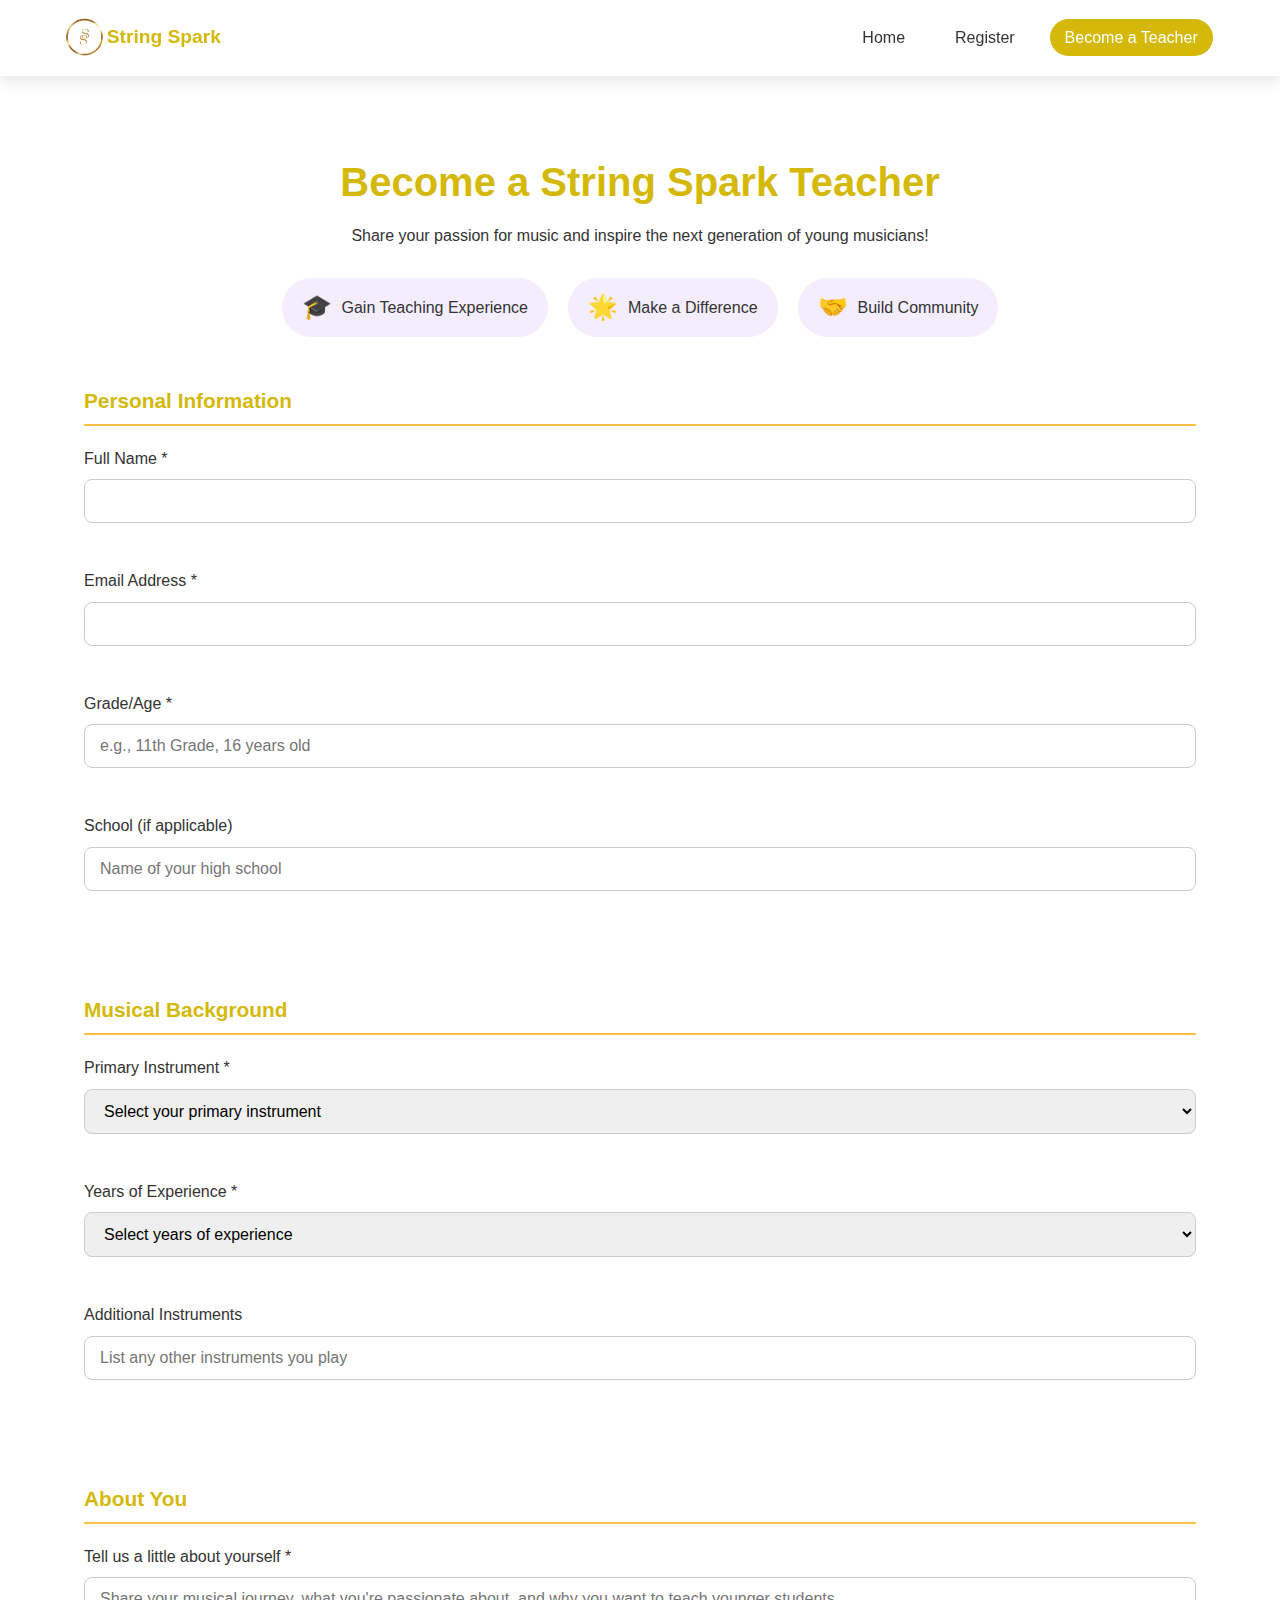
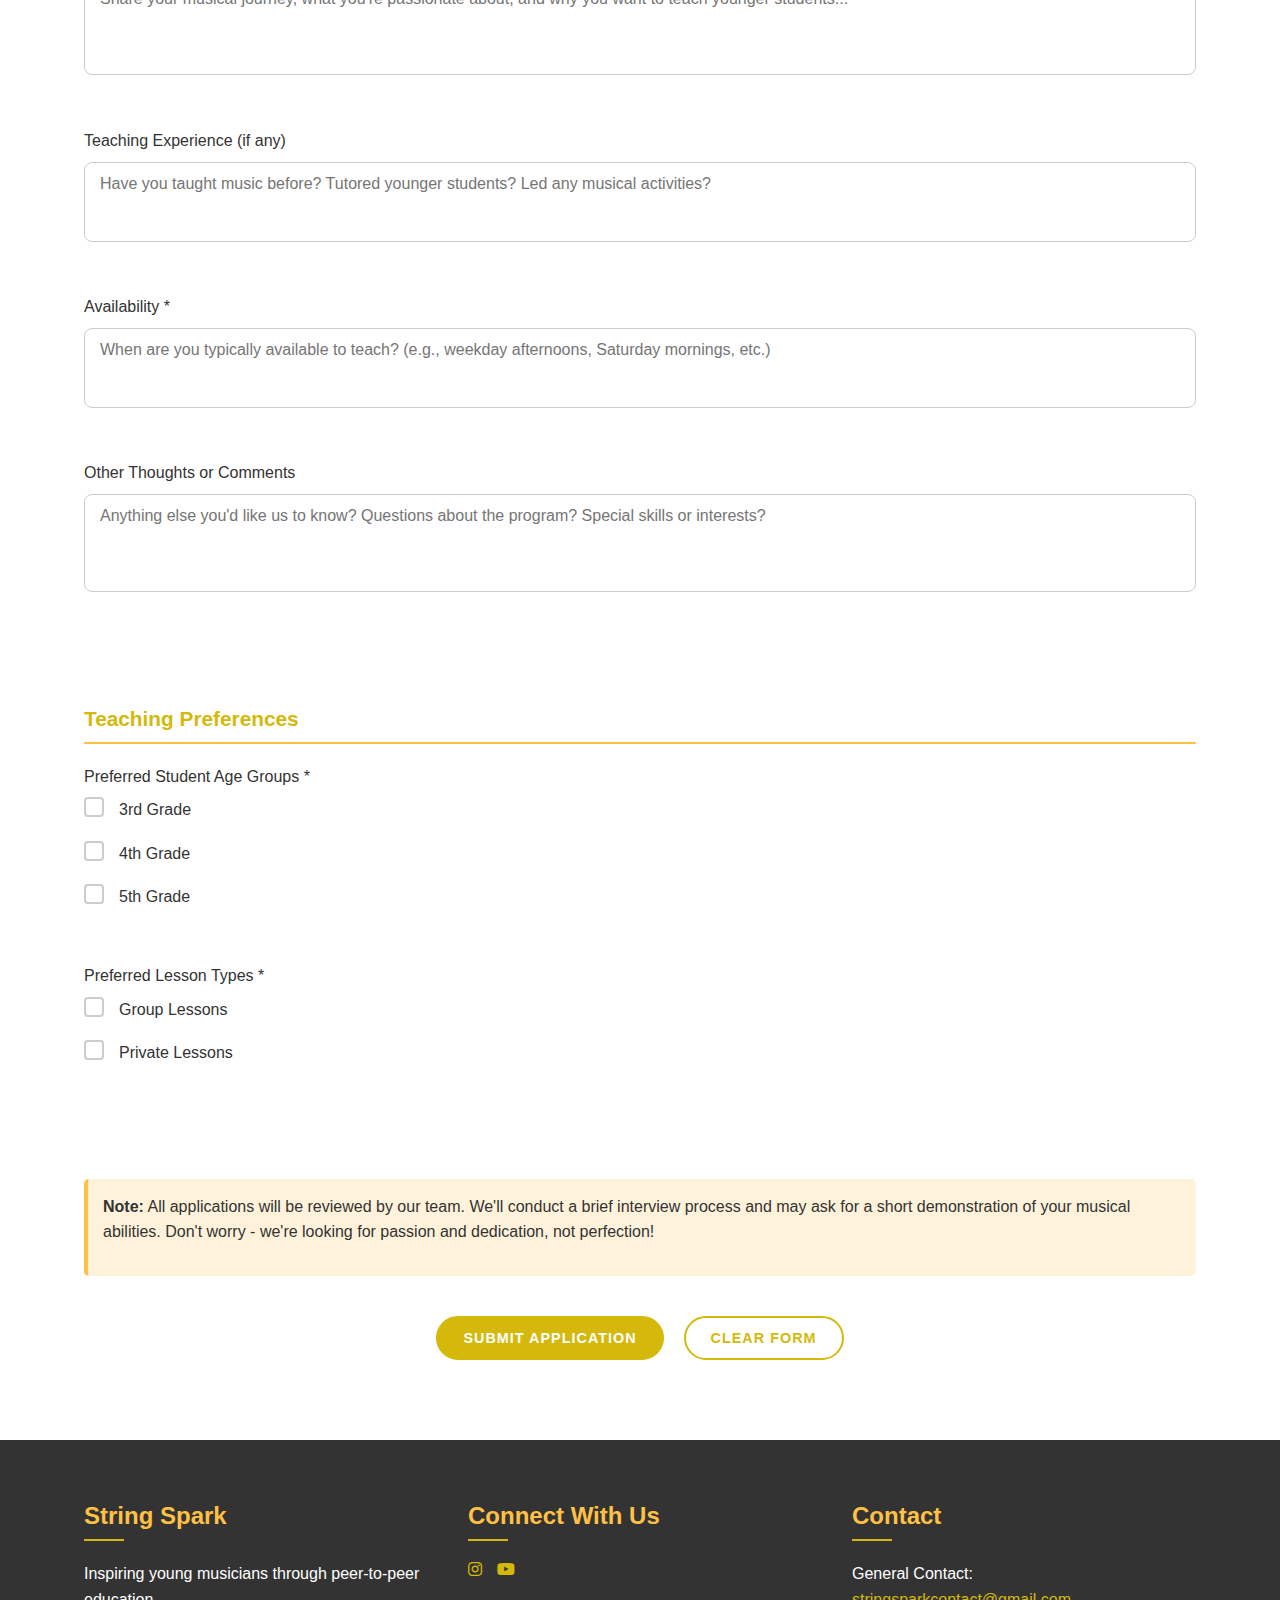
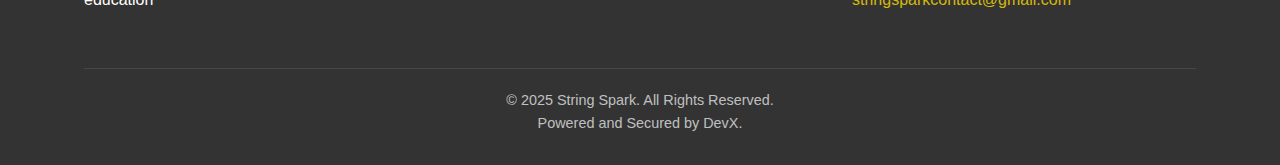
<file: become_teacher.html>
<!DOCTYPE html>
<html lang="en">

<head>
    <meta charset="UTF-8">
    <meta name="viewport" content="width=device-width, initial-scale=1.0">
    <title>Become a Teacher - String Spark</title>
    <link rel="stylesheet" href="https://cdnjs.cloudflare.com/ajax/libs/font-awesome/6.5.0/css/all.min.css">
    <link rel="stylesheet" href="css/styles.css">
</head>

<body>
    <!-- Animated Background Elements -->
    <div class="background-animation">
        <div class="floating-note note-1">♪</div>
        <div class="floating-note note-2">♫</div>
        <div class="floating-note note-3">♪</div>
        <div class="floating-note note-4">♬</div>
        <div class="floating-instrument violin"></div>
        <div class="floating-instrument piano"></div>
        <div class="floating-instrument guitar"></div>
    </div>

    <!-- Navigation -->
    <nav class="navbar">
        <div class="nav-container">
            <div class="logo">
                <img src="images/StringSparkLogo.JPEG" alt="Innova Logo" class="logo-icon">
                <span class="logo-text">String Spark</span>
            </div>
            <ul class="nav-menu">
                <li><a href="index.html" class="nav-link">Home</a></li>
                <li><a href="register.html" class="nav-link">Register</a></li>
                <li><a href="become_teacher.html" class="nav-link active">Become a Teacher</a></li>
            </ul>

            <div class="hamburger" id="mobileNavToggle">
                <span class="bar"></span>
                <span class="bar"></span>
                <span class="bar"></span>
            </div>
        </div>
    </nav>

    <!-- Teacher Application Section -->
    <section class="teacher-application-section">
        <div class="container">
            <div class="application-header">
                <h1>Become a String Spark Teacher</h1>
                <p>Share your passion for music and inspire the next generation of young musicians!</p>
                <div class="teacher-benefits">
                    <div class="benefit">
                        <span class="benefit-icon">🎓</span>
                        <span>Gain Teaching Experience</span>
                    </div>
                    <div class="benefit">
                        <span class="benefit-icon">🌟</span>
                        <span>Make a Difference</span>
                    </div>
                    <div class="benefit">
                        <span class="benefit-icon">🤝</span>
                        <span>Build Community</span>
                    </div>
                </div>
            </div>

            <!--DOESNT SUBMIT TO ANYTHING?? OR TAKES TOO LONG-->
            <form action="https://formsubmit.co/92f7c6ff71a5bc7d329acd176982d90d " method="POST"
                id="teacherApplicationForm" enctype="multipart/form-data">
                <input type="hidden" name="_subject"
                    value="**New Teacher** Request from StringSpark Become-A-Teacher Form">
                <input type="hidden" name="_captcha" value="false">
                <input type="hidden" name="_template" value="table">
                <input type="hidden" name="form_type" value="Teacher Application">


                <div class="form-grid">
                    <!-- Personal Information -->
                    <div class="form-section">
                        <h2>Personal Information</h2>
                        <div class="form-group">
                            <label for="fullName">Full Name *</label>
                            <input type="text" id="fullName" name="fullName" required>
                            <span class="error-message"></span>
                        </div>
                        <div class="form-group">
                            <label for="teacherEmail">Email Address *</label>
                            <input type="email" id="teacherEmail" name="teacherEmail" required>
                            <span class="error-message"></span>
                        </div>
                        <div class="form-group">
                            <label for="gradeAge">Grade/Age *</label>
                            <input type="text" id="gradeAge" name="gradeAge"
                                placeholder="e.g., 11th Grade, 16 years old" required>
                            <span class="error-message"></span>
                        </div>
                        <div class="form-group">
                            <label for="teacherSchool">School (if applicable)</label>
                            <input type="text" id="teacherSchool" name="teacherSchool"
                                placeholder="Name of your high school">
                            <span class="error-message"></span>
                        </div>
                    </div>

                    <!-- Musical Background -->
                    <div class="form-section">
                        <h2>Musical Background</h2>
                        <div class="form-group">
                            <label for="primaryInstrument">Primary Instrument *</label>
                            <select id="primaryInstrument" name="primaryInstrument" required>
                                <option value="">Select your primary instrument</option>
                                <option value="violin">Violin</option>
                                <option value="piano">Piano</option>
                                <option value="guitar">Guitar</option>
                                <option value="cello">Cello</option>
                                <option value="flute">Flute</option>
                                <option value="drums">Drums</option>
                                <option value="saxophone">Saxophone</option>
                                <option value="trumpet">Trumpet</option>
                                <option value="clarinet">Clarinet</option>
                                <option value="voice">Voice/Vocals</option>
                                <option value="other">Other</option>
                            </select>
                            <span class="error-message"></span>
                        </div>
                        <div class="form-group">
                            <label for="experience">Years of Experience *</label>
                            <select id="experience" name="experience" required>
                                <option value="">Select years of experience</option>
                                <option value="1-2">1-2 years</option>
                                <option value="3-4">3-4 years</option>
                                <option value="5-6">5-6 years</option>
                                <option value="7-8">7-8 years</option>
                                <option value="9+">9+ years</option>
                            </select>
                            <span class="error-message"></span>
                        </div>
                        <div class="form-group">
                            <label for="additionalInstruments">Additional Instruments</label>
                            <input type="text" id="additionalInstruments" name="additionalInstruments"
                                placeholder="List any other instruments you play">
                            <span class="error-message"></span>
                        </div>
                    </div>

                    <!-- Teaching Interest -->
                    <div class="form-section">
                        <h2>About You</h2>
                        <div class="form-group">
                            <label for="aboutYou">Tell us a little about yourself *</label>
                            <textarea id="aboutYou" style="resize: none" name="aboutYou" rows="4"
                                placeholder="Share your musical journey, what you're passionate about, and why you want to teach younger students..."
                                required></textarea>
                            <span class="error-message"></span>
                        </div>
                        <div class="form-group">
                            <label for="teachingExperience">Teaching Experience (if any)</label>
                            <textarea id="teachingExperience" style="resize: none" name="teachingExperience" rows="3"
                                placeholder="Have you taught music before? Tutored younger students? Led any musical activities?"></textarea>
                            <span class="error-message"></span>
                        </div>
                        <div class="form-group">
                            <label for="availability">Availability *</label>
                            <textarea id="availability" style="resize: none" name="availability" rows="3"
                                placeholder="When are you typically available to teach? (e.g., weekday afternoons, Saturday mornings, etc.)"
                                required></textarea>
                            <span class="error-message"></span>
                        </div>
                        <div class="form-group">
                            <label for="otherComments">Other Thoughts or Comments</label>
                            <textarea id="otherComments" style="resize: none" name="otherComments" rows="4"
                                placeholder="Anything else you'd like us to know? Questions about the program? Special skills or interests?"></textarea>
                            <span class="error-message"></span>
                        </div>
                    </div>

                    <!-- Teaching Preferences -->
                    <div class="form-section">
                        <h2>Teaching Preferences</h2>
                        <div class="form-group">
                            <label>Preferred Student Age Groups *</label>
                            <div class="checkbox-group">
                                <label class="checkbox-label">
                                    <input type="checkbox" name="ageGroups[]" value="3rd-grade">
                                    <span class="checkbox-custom"></span>
                                    3rd Grade
                                </label>
                                <label class="checkbox-label">
                                    <input type="checkbox" name="ageGroups[]" value="4th-grade">
                                    <span class="checkbox-custom"></span>
                                    4th Grade
                                </label>
                                <label class="checkbox-label">
                                    <input type="checkbox" name="ageGroups[]" value="5th-grade">
                                    <span class="checkbox-custom"></span>
                                    5th Grade
                                </label>
                            </div>
                            <span class="error-message"></span>
                        </div>
                        <div class="form-group">
                            <label>Preferred Lesson Types *</label>
                            <div class="checkbox-group">
                                <label class="checkbox-label">
                                    <input type="checkbox" name="lessonTypes[]" value="group">
                                    <span class="checkbox-custom"></span>
                                    Group Lessons
                                </label>
                                <label class="checkbox-label">
                                    <input type="checkbox" name="lessonTypes[]" value="private">
                                    <span class="checkbox-custom"></span>
                                    Private Lessons
                                </label>
                            </div>
                            <span class="error-message"></span>
                        </div>
                    </div>
                </div>

                <div class="application-note">
                    <p><strong>Note:</strong> All applications will be reviewed by our team. We'll conduct a brief
                        interview process and may ask for a short demonstration of your musical abilities. Don't worry -
                        we're looking for passion and dedication, not perfection!</p>
                </div>

                <div class="form-actions">
                    <button type="submit" class="btn-primary">Submit Application</button>
                    <button type="reset" class="btn-secondary">Clear Form</button>
                </div>
            </form>
        </div>
    </section>

    <!-- Footer -->
    <footer class="footer">
        <div class="container">
            <div class="footer-content">
                <div class="footer-section">
                    <h3>String Spark</h3>
                    <p>Inspiring young musicians through peer-to-peer education</p>
                </div>
                <div class="footer-section">
                    <h3>Connect With Us</h3>
                    <div class="social-links">
                        <a href="https://www.instagram.com/string.spark/" class="fa-brands fa-instagram"></a>
                        <a href="https://www.youtube.com/@StringSpark" class="fa-brands fa-youtube"></a>
                    </div>
                </div>
                <div class="footer-section">
                    <h3>Contact</h3>
                    <p>General Contact: <a href="mailto:stringsparkcontact@gmail.com">stringsparkcontact@gmail.com</a>
                    </p>
                </div>
            </div>
            <div class="footer-bottom">
                <p>&copy; 2025 String Spark. All Rights Reserved.</p>
                <p>Powered and Secured by DevX.</p>
            </div>
        </div>
    </footer>

    <script src="js/script.js"></script>
</body>

</html>
</file>
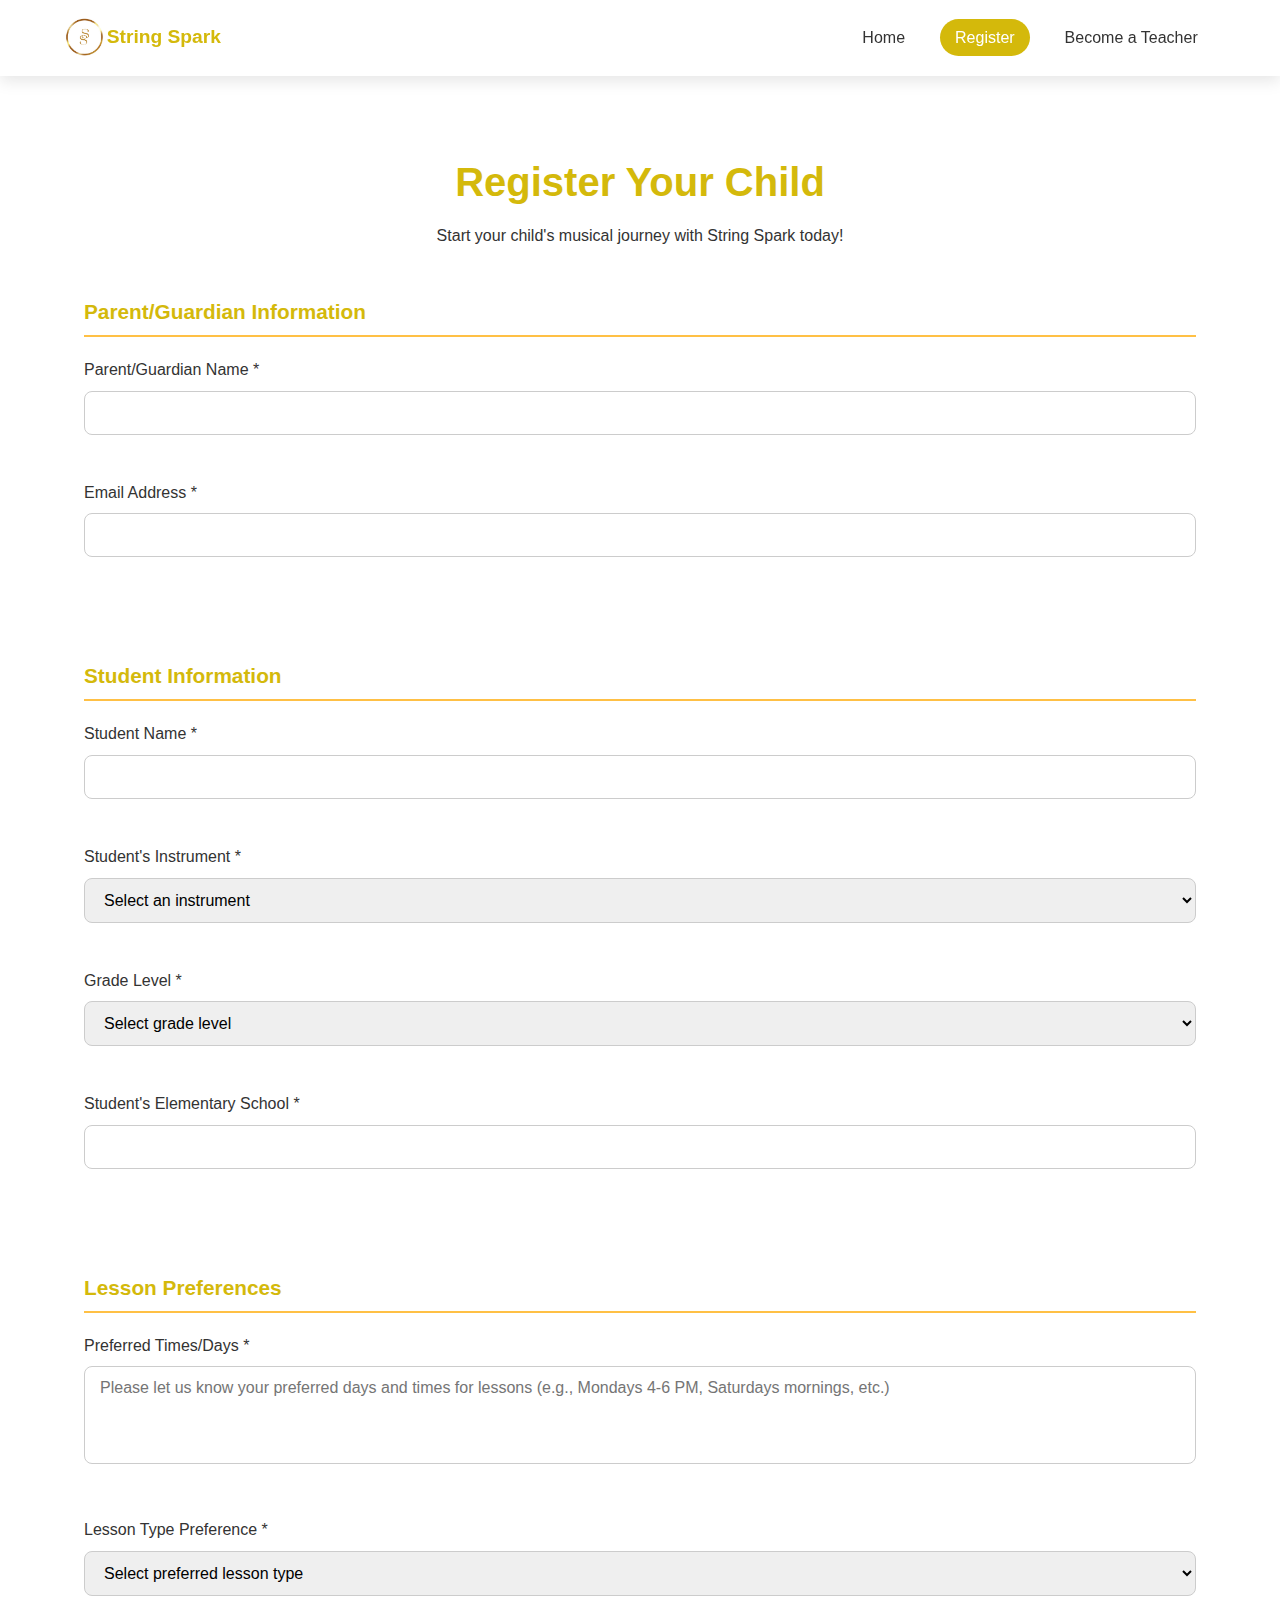
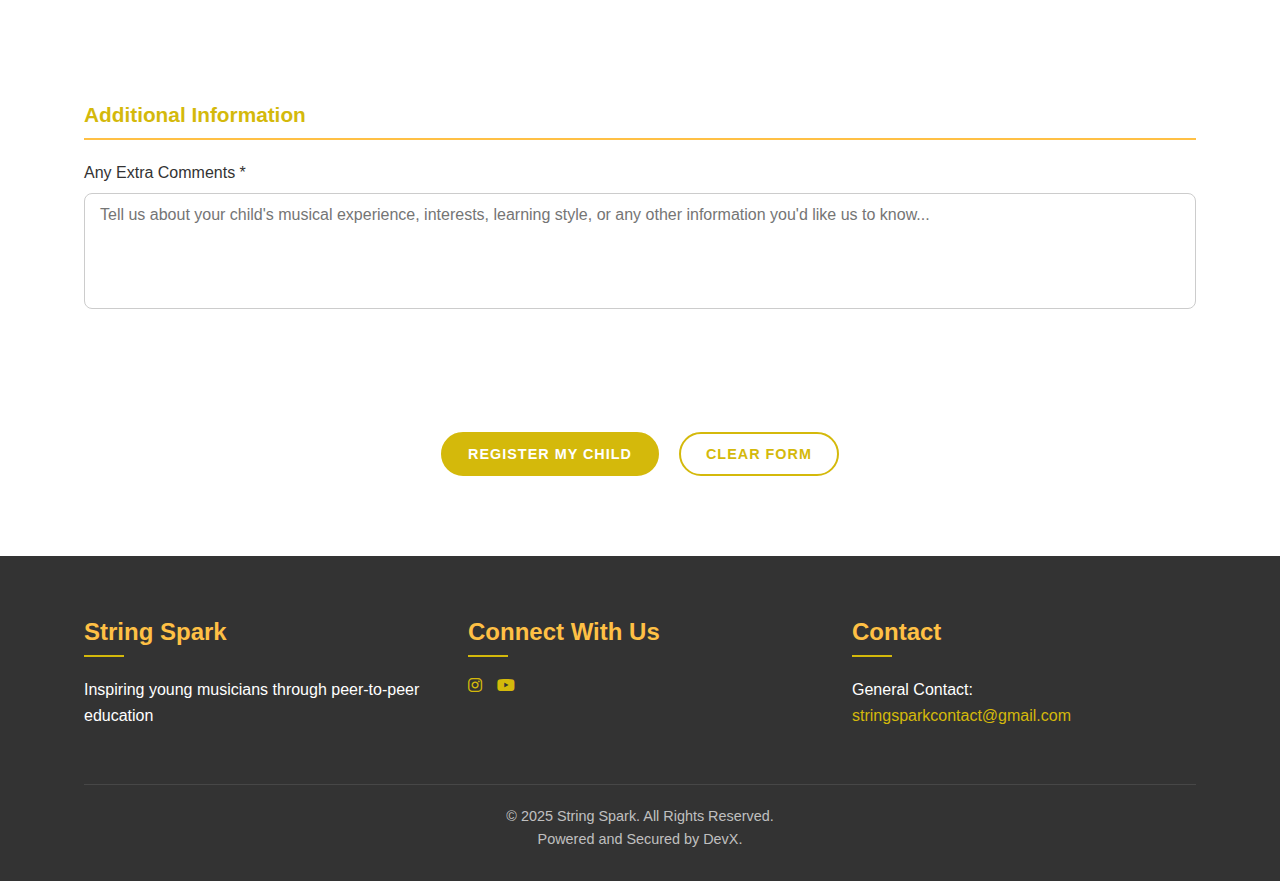
<file: register.html>
<!DOCTYPE html>
<html lang="en">

<head>
    <meta charset="UTF-8">
    <meta name="viewport" content="width=device-width, initial-scale=1.0">
    <title>Register Your Child - String Spark</title>
    <link rel="stylesheet" href="https://cdnjs.cloudflare.com/ajax/libs/font-awesome/6.5.0/css/all.min.css">
    <link rel="stylesheet" href="css/styles.css">
</head>

<body>
    <!-- Animated Background Elements -->
    <div class="background-animation">
        <div class="floating-note note-1">♪</div>
        <div class="floating-note note-2">♫</div>
        <div class="floating-note note-3">♪</div>
        <div class="floating-note note-4">♬</div>
        <div class="floating-instrument violin"></div>
        <div class="floating-instrument piano"></div>
        <div class="floating-instrument guitar"></div>
    </div>

    <!-- Navigation -->
    <nav class="navbar">
        <div class="nav-container">
            <div class="logo">
                <img src="images/StringSparkLogo.JPEG" alt="Innova Logo" class="logo-icon">
                <span class="logo-text">String Spark</span>
            </div>
            <ul class="nav-menu">
                <li><a href="index.html" class="nav-link">Home</a></li>
                <li><a href="register.html" class="nav-link active">Register</a></li>
                <li><a href="become_teacher.html" class="nav-link">Become a Teacher</a></li>
            </ul>

            <div class="hamburger" id="mobileNavToggle">
                <span class="bar"></span>
                <span class="bar"></span>
                <span class="bar"></span>
            </div>
        </div>
    </nav>

    <!-- Registration Section -->
    <section class="registration-section">
        <div class="container">
            <div class="registration-header">
                <h1>Register Your Child</h1>
                <p>Start your child's musical journey with String Spark today!</p>
            </div>

            <!--WORKS PERFECTLY FINE-->
            <form action="https://formsubmit.co/92f7c6ff71a5bc7d329acd176982d90d " method="POST" id="registrationForm"
                enctype="multipart/form-data">
                <input type="hidden" name="_subject"
                    value="**New Registration** Request from StringSpark Registration Form">
                <input type="hidden" name="_captcha" value="false">
                <input type="hidden" name="_template" value="table">
                <input type="hidden" name="form_type" value="Student Registration">
                <!--<input type="hidden" name="_autoresponse" value="Thank you for registering with String Spark!">-->


                <div class="form-grid">
                    <!-- Parent/Guardian Information -->
                    <div class="form-section">
                        <h2>Parent/Guardian Information</h2>
                        <div class="form-group">
                            <label for="parentName">Parent/Guardian Name *</label>
                            <input type="text" id="parentName" name="parentName" required>
                            <span class="error-message"></span>
                        </div>
                        <div class="form-group">
                            <label for="email">Email Address *</label>
                            <input type="email" id="email" name="email" required>
                            <span class="error-message"></span>
                        </div>
                    </div>

                    <!-- Student Information -->
                    <div class="form-section">
                        <h2>Student Information</h2>
                        <div class="form-group">
                            <label for="studentName">Student Name *</label>
                            <input type="text" id="studentName" name="studentName" required>
                            <span class="error-message"></span>
                        </div>
                        <div class="form-group">
                            <label for="instrument">Student's Instrument *</label>
                            <select id="instrument" name="instrument" required>
                                <option value="">Select an instrument</option>
                                <option value="violin">Violin</option>
                                <option value="piano">Piano</option>
                                <option value="guitar">Guitar</option>
                                <option value="cello">Cello</option>
                                <option value="flute">Flute</option>
                                <option value="drums">Drums</option>
                                <option value="other">Other</option>
                            </select>
                            <span class="error-message"></span>
                        </div>
                        <div class="form-group">
                            <label for="gradeLevel">Grade Level *</label>
                            <select id="gradeLevel" name="gradeLevel" required>
                                <option value="">Select grade level</option>
                                <option value="3">3rd Grade</option>
                                <option value="4">4th Grade</option>
                                <option value="5">5th Grade</option>
                            </select>
                            <span class="error-message"></span>
                        </div>
                        <div class="form-group">
                            <label for="school">Student's Elementary School *</label>
                            <input type="text" id="school" name="school" required>
                            <span class="error-message"></span>
                        </div>
                    </div>

                    <!-- Lesson Preferences -->
                    <div class="form-section">
                        <h2>Lesson Preferences</h2>
                        <div class="form-group">
                            <label for="preferredTimes">Preferred Times/Days *</label>
                            <textarea id="preferredTimes" style="resize: none" name="preferredTimes" rows="4"
                                placeholder="Please let us know your preferred days and times for lessons (e.g., Mondays 4-6 PM, Saturdays mornings, etc.)"
                                required></textarea>
                            <span class="error-message"></span>
                        </div>
                        <div class="form-group">
                            <label for="lessonType">Lesson Type Preference *</label>
                            <select id="lessonType" name="lessonTypes" required>
                                <option value="">Select preferred lesson type</option>
                                <option value="Group">Group Lessons</option>
                                <option value="Private">Private Lessons</option>
                                <option value="Both">Both (We will discuss options)</option>
                            </select>
                            <span class="error-message"></span>
                        </div>
                    </div>

                    <!-- Additional Comments -->
                    <div class="form-section">
                        <h2>Additional Information</h2>
                        <div class="form-group">
                            <label for="comments">Any Extra Comments *</label>
                            <textarea id="comments" style="resize: none" name="comments" rows="5"
                                placeholder="Tell us about your child's musical experience, interests, learning style, or any other information you'd like us to know..."
                                required></textarea>
                            <span class="error-message"></span>
                        </div>
                    </div>
                </div>

                <div class="form-actions">
                    <button type="submit" class="btn-primary">Register My Child</button>
                    <button type="reset" class="btn-secondary">Clear Form</button>
                </div>
            </form>
        </div>
    </section>

    <!-- Footer -->
    <footer class="footer">
        <div class="container">
            <div class="footer-content">
                <div class="footer-section">
                    <h3>String Spark</h3>
                    <p>Inspiring young musicians through peer-to-peer education</p>
                </div>
                <div class="footer-section">
                    <h3>Connect With Us</h3>
                    <div class="social-links">
                        <a href="https://www.instagram.com/string.spark/" class="fa-brands fa-instagram"></a>
                        <a href="https://www.youtube.com/@StringSpark" class="fa-brands fa-youtube"></a>
                    </div>
                </div>
                <div class="footer-section">
                    <h3>Contact</h3>
                    <p>General Contact: <a href="mailto:stringsparkcontact@gmail.com">stringsparkcontact@gmail.com</a>
                    </p>
                </div>
            </div>
            <div class="footer-bottom">
                <p>&copy; 2025 String Spark. All Rights Reserved.</p>
                <p>Powered and Secured by DevX.</p>
            </div>
        </div>
    </footer>

    <script src="js/script.js"></script>
</body>

</html>
</file>
<file: css/styles.css>
/* ========== GLOBAL STYLES ========== */
:root {
    --primary-color: #d4b90b;
    /* Purple - main brand color */
    --primary-light: #B18BEF;
    /* Light purple - for hover effects */
    --secondary-color: #FFC045;
    /* Golden yellow - accent color */
    --dark-color: #333333;
    /* Dark gray - for text */
    --light-color: #FFFFFF;
    /* White - for backgrounds */
    --gray-color: #F5F5F5;
    /* Light gray - for alternate backgrounds */
    --gray-medium: #CCCCCC;
    /* Medium gray - for borders */
    --success-color: #4BB543;
    /* Green - for success messages */
    --error-color: #FF3333;
    /* Red - for error messages */
    --text-shadow: 2px 2px 4px rgba(0, 0, 0, 0.15);
    --box-shadow: 0 5px 15px rgba(0, 0, 0, 0.1);
    --transition: all 0.3s ease;
}

/* Typography */
@import url('https://fonts.googleapis.com/css2?family=Poppins:wght@300;400;500;600;700&family=Montserrat:wght@400;500;600;700&display=swap');

* {
    margin: 0;
    padding: 0;
    box-sizing: border-box;
}

body {
    font-family: 'Poppins', sans-serif;
    line-height: 1.6;
    color: var(--dark-color);
    background-color: var(--light-color);
    overflow-x: hidden;
}

h1,
h2,
h3,
h4,
h5,
h6 {
    font-family: 'Montserrat', sans-serif;
    font-weight: 600;
    margin-bottom: 1rem;
    line-height: 1.3;
}

h1 {
    font-size: 2.5rem;
}

h2 {
    font-size: 2rem;
}

h3 {
    font-size: 1.5rem;
}

p {
    margin-bottom: 1rem;
}

a {
    color: var(--primary-color);
    text-decoration: none;
    transition: var(--transition);
}

a:hover {
    color: var(--primary-light);
}

ul {
    list-style: none;
}

img {
    max-width: 100%;
    height: auto;
}

.container {
    width: 90%;
    max-width: 1200px;
    margin: 0 auto;
    padding: 0 20px;
}

section {
    padding: 80px 0;
}

.section-title {
    text-align: center;
    margin-bottom: 40px;
    position: relative;
    padding-bottom: 15px;
}

.section-title::after {
    content: '';
    position: absolute;
    bottom: 0;
    left: 50%;
    transform: translateX(-50%);
    width: 60px;
    height: 3px;
    background-color: var(--secondary-color);
}

/* ========== BACKGROUND ANIMATION ========== */
.background-animation {
    position: fixed;
    top: 0;
    left: 0;
    width: 100%;
    height: 100%;
    z-index: -1;
    overflow: hidden;
    opacity: 0.07;
}

.floating-note {
    position: absolute;
    font-size: 3rem;
    color: var(--primary-color);
    opacity: 0.4;
    animation: float 20s linear infinite;
}

.note-1 {
    top: 10%;
    left: 20%;
    animation-delay: 0s;
}

.note-2 {
    top: 50%;
    left: 80%;
    animation-delay: 5s;
}

.note-3 {
    top: 80%;
    left: 10%;
    animation-delay: 10s;
}

.note-4 {
    top: 30%;
    left: 60%;
    animation-delay: 15s;
}

.floating-instrument {
    position: absolute;
    width: 50px;
    height: 50px;
    opacity: 0.3;
    animation: float 25s linear infinite;
}

.violin {
    top: 15%;
    left: 40%;
    background-image: url("data:image/svg+xml,%3Csvg xmlns='http://www.w3.org/2000/svg' viewBox='0 0 24 24'%3E%3Cpath fill='%238C4FE6' d='M21.41 12.51c-1.95-3.37-5.08-5.77-8.8-6.33-.98-.15-1.99-.13-2.95.06-.96.19-1.9.54-2.7 1.1-.8.56-1.47 1.31-1.92 2.17-.45.86-.69 1.83-.69 2.8 0 .97.24 1.94.69 2.8.45.86 1.12 1.62 1.92 2.17.8.56 1.74.91 2.7 1.1.96.19 1.97.21 2.95.06 3.72-.56 6.85-2.96 8.8-6.33.44-.76.44-1.7 0-2.46zM9.5 16c-1.1 0-2-.9-2-2s.9-2 2-2 2 .9 2 2-.9 2-2 2z'/%3E%3C/svg%3E");
    animation-delay: 2s;
}

.piano {
    top: 65%;
    left: 75%;
    background-image: url("data:image/svg+xml,%3Csvg xmlns='http://www.w3.org/2000/svg' viewBox='0 0 24 24'%3E%3Cpath fill='%238C4FE6' d='M20 2H4c-1.1 0-2 .9-2 2v16c0 1.1.9 2 2 2h16c1.1 0 2-.9 2-2V4c0-1.1-.9-2-2-2zM9 18H5V4h2v12h2v2zm6 0h-4v-2h2V4h2v14zm5-6h-2V4h2v8z'/%3E%3C/svg%3E");
    animation-delay: 8s;
}

.guitar {
    top: 40%;
    left: 15%;
    background-image: url("data:image/svg+xml,%3Csvg xmlns='http://www.w3.org/2000/svg' viewBox='0 0 24 24'%3E%3Cpath fill='%238C4FE6' d='M19.59 3c-.36 0-.71.13-.98.39l-2.61 2.61-1.5-1.5L13 6l1.5 1.5-5.55 5.55c-.39-.05-.78-.1-1.15-.1-3.31 0-6 2.69-6 6H4c0-2.76 2.24-5 5-5 .37 0 .74.05 1.1.15l5.5-5.5L17.1 10l1.5-1.5-1.5-1.5 2.61-2.61c.26-.27.39-.62.39-.99 0-.76-.62-1.4-1.4-1.4z'/%3E%3C/svg%3E");
    animation-delay: 5s;
}

@keyframes float {
    0% {
        transform: translate(0, 0) rotate(0deg);
        opacity: 0.3;
    }

    25% {
        transform: translate(100px, 100px) rotate(90deg);
        opacity: 0.4;
    }

    50% {
        transform: translate(200px, 50px) rotate(180deg);
        opacity: 0.5;
    }

    75% {
        transform: translate(100px, -50px) rotate(270deg);
        opacity: 0.4;
    }

    100% {
        transform: translate(0, 0) rotate(360deg);
        opacity: 0.3;
    }
}

/* ========== NAVIGATION ========== */
.navbar {
    background-color: var(--light-color);
    box-shadow: var(--box-shadow);
    padding: 15px 0;
    position: sticky;
    top: 0;
    z-index: 100;
}

.nav-container {
    display: flex;
    justify-content: space-between;
    align-items: center;
    max-width: 1200px;
    margin: 0 auto;
    padding: 0 20px;
}

.logo {
    display: flex;
    align-items: center;
    font-size: 1.2rem;
    font-weight: 700;
    color: var(--primary-color);
}

.logo-text {
    margin-right: 14px;
}

.logo-icon {
    height: 6%;
    width: 6%;
}

@keyframes pulse {
    0% {
        transform: scale(1);
    }

    50% {
        transform: scale(1.1);
    }

    100% {
        transform: scale(1);
    }
}

.nav-menu {
    display: flex;
    gap: 20px;
}

.nav-link {
    color: var(--dark-color);
    font-weight: 500;
    padding: 10px 15px;
    border-radius: 25px;
    transition: var(--transition);
}

.nav-link:hover {
    color: var(--primary-color);
    background-color: rgba(140, 79, 230, 0.1);
}

.nav-link.active {
    color: var(--light-color);
    background-color: var(--primary-color);
}

.nav-link.active:hover {
    background-color: var(--primary-light);
    color: var(--light-color);
}

/* Mobile Navigation */
@media (max-width: 768px) {
    .nav-menu {
        position: fixed;
        top: -100%;
        left: 0;
        width: 100%;
        padding: 20px 0;
        background-color: var(--light-color);
        box-shadow: 0 5px 10px rgba(0, 0, 0, 0.1);
        flex-direction: column;
        text-align: center;
        transition: 0.4s;
        z-index: 101;
    }

    .nav-menu.active {
        top: 70px;
    }

    .hamburger {
        display: block;
        cursor: pointer;
    }

    .hamburger .bar {
        display: block;
        width: 25px;
        height: 3px;
        margin: 5px auto;
        transition: all 0.3s ease-in-out;
        background-color: var(--dark-color);
    }

    .hamburger.active .bar:nth-child(2) {
        opacity: 0;
    }

    .hamburger.active .bar:nth-child(1) {
        transform: translateY(8px) rotate(45deg);
    }

    .hamburger.active .bar:nth-child(3) {
        transform: translateY(-8px) rotate(-45deg);
    }
}

/* ========== BUTTONS ========== */
.btn-primary,
.btn-secondary {
    display: inline-block;
    padding: 12px 25px;
    border-radius: 30px;
    font-weight: 600;
    text-transform: uppercase;
    letter-spacing: 1px;
    cursor: pointer;
    transition: var(--transition);
    font-size: 0.9rem;
}

.btn-primary {
    background-color: var(--primary-color);
    color: var(--light-color);
    border: 2px solid var(--primary-color);
}

.btn-primary:hover {
    background-color: var(--primary-light);
    border-color: var(--primary-light);
    color: var(--light-color);
    transform: translateY(-3px);
    box-shadow: 0 10px 20px rgba(140, 79, 230, 0.3);
}

.btn-secondary {
    background-color: transparent;
    color: var(--primary-color);
    border: 2px solid var(--primary-color);
}

.btn-secondary:hover {
    background-color: rgba(140, 79, 230, 0.1);
    color: var(--primary-color);
    transform: translateY(-3px);
}

.hero-buttons {
    display: flex;
    gap: 15px;
    margin-top: 20px;
}

@media (max-width: 576px) {
    .hero-buttons {
        flex-direction: column;
        width: 100%;
    }

    .btn-primary,
    .btn-secondary {
        text-align: center;
    }
}

/* ========== HERO SECTION ========== */
.hero {
    padding: 100px 0 120px;
    background: linear-gradient(135deg, rgba(255, 255, 255, 0.8) 0%, rgba(177, 139, 239, 0.4) 100%);
    position: relative;
    overflow: hidden;
}

.hero-content {
    max-width: 600px;
    margin-left: 10%;
    position: relative;
    z-index: 2;
}

.hero-title {
    font-size: 3rem;
    margin-bottom: 15px;
    color: var(--primary-color);
    text-shadow: var(--text-shadow);
}

.hero-subtitle {
    font-size: 1.2rem;
    margin-bottom: 25px;
    color: var(--dark-color);
}

.hero-visual {
    position: absolute;
    top: 50%;
    right: 5%;
    transform: translateY(-50%);
    width: 40%;
    height: 70%;
    z-index: 1;
}

.musical-staff {
    width: 100%;
    height: 100%;
    position: relative;
    background-image: repeating-linear-gradient(to bottom,
            transparent,
            transparent 20px,
            var(--primary-color) 20px,
            var(--primary-color) 22px);
    opacity: 0.5;
    border-radius: 5px;
}

.note-animation {
    position: absolute;
    width: 100%;
    height: 100%;
    background-image: url("data:image/svg+xml,%3Csvg xmlns='http://www.w3.org/2000/svg' viewBox='0 0 24 24'%3E%3Cpath fill='%238C4FE6' d='M12 3v10.55c-.59-.34-1.27-.55-2-.55-2.21 0-4 1.79-4 4s1.79 4 4 4 4-1.79 4-4V7h4V3h-6z'/%3E%3C/svg%3E"),
        url("data:image/svg+xml,%3Csvg xmlns='http://www.w3.org/2000/svg' viewBox='0 0 24 24'%3E%3Cpath fill='%23FFC045' d='M12 3v10.55c-.59-.34-1.27-.55-2-.55-2.21 0-4 1.79-4 4s1.79 4 4 4 4-1.79 4-4V7h4V3h-6z'/%3E%3C/svg%3E"),
        url("data:image/svg+xml,%3Csvg xmlns='http://www.w3.org/2000/svg' viewBox='0 0 24 24'%3E%3Cpath fill='%238C4FE6' d='M12 3v10.55c-.59-.34-1.27-.55-2-.55-2.21 0-4 1.79-4 4s1.79 4 4 4 4-1.79 4-4V7h4V3h-6z'/%3E%3C/svg%3E");
    background-position: 20% 30%, 50% 60%, 80% 40%;
    background-repeat: no-repeat;
    background-size: 40px;
    animation: dance 5s infinite alternate;
}

@keyframes dance {
    0% {
        background-position: 20% 30%, 50% 60%, 80% 40%;
    }

    50% {
        background-position: 25% 40%, 55% 50%, 75% 30%;
    }

    100% {
        background-position: 30% 35%, 60% 45%, 70% 20%;
    }
}

@media (max-width: 992px) {
    .hero-content {
        margin: 0 auto;
        text-align: center;
    }

    .hero-buttons {
        justify-content: center;
    }

    .hero-visual {
        display: none;
    }
}

/* ========== WHO ARE WE SECTION ========== */
.who-we-are {
    background-color: var(--light-color);
}

.content-grid {
    display: grid;
    grid-template-columns: 1fr 1fr;
    gap: 40px;
    align-items: center;
}

.text-content {
    padding-right: 20px;
}

.visual-content {
    position: relative;
    height: 500px;
    width: 400px;
    overflow: hidden;
    border-radius: 10px;
    box-shadow: var(--box-shadow);
}

.music-wave {
    position: absolute;
    top: 0;
    left: 0;
    width: 100%;
    height: 100%;
    background: linear-gradient(135deg, var(--primary-light) 0%, var(--primary-color) 100%);
    overflow: hidden;
}

.music-wave::before {
    content: '';
    position: absolute;
    top: 50%;
    left: 0;
    width: 200%;
    height: 150%;
    background: rgba(255, 255, 255, 0.2);
    transform: rotate(45deg) translateY(-50%);
    animation: wave 10s linear infinite;
}

.music-wave::after {
    content: '';
    position: absolute;
    top: 0;
    left: 0;
    width: 100%;
    height: 100%;
    background-image: url("data:image/svg+xml,%3Csvg xmlns='http://www.w3.org/2000/svg' viewBox='0 0 1440 320'%3E%3Cpath fill='rgba(255, 255, 255, 0.3)' d='M0,224L48,213.3C96,203,192,181,288,186.7C384,192,480,224,576,213.3C672,203,768,149,864,144C960,139,1056,181,1152,197.3C1248,213,1344,203,1392,197.3L1440,192L1440,320L1392,320C1344,320,1248,320,1152,320C1056,320,960,320,864,320C768,320,672,320,576,320C480,320,384,320,288,320C192,320,96,320,48,320L0,320Z'%3E%3C/path%3E%3C/svg%3E");
    background-size: cover;
    background-position: center;
}

@keyframes wave {
    0% {
        transform: translateX(0) rotate(45deg);
    }

    100% {
        transform: translateX(-50%) rotate(45deg);
    }
}

@media (max-width: 768px) {
    .content-grid {
        grid-template-columns: 1fr;
    }

    .text-content {
        padding-right: 0;
        order: 2;
    }

    .visual-content {
        order: 1;
    }
}

/* ========== WHY CHOOSE US SECTION ========== */
.why-choose-us {
    background-color: var(--gray-color);
}

.reasons-grid {
    display: grid;
    grid-template-columns: repeat(auto-fit, minmax(250px, 1fr));
    gap: 30px;
}

.reason-card {
    background-color: var(--light-color);
    padding: 30px;
    border-radius: 10px;
    box-shadow: var(--box-shadow);
    transition: var(--transition);
    text-align: center;
}

.reason-card:hover {
    transform: translateY(-10px);
    box-shadow: 0 15px 30px rgba(0, 0, 0, 0.15);
}

.reason-icon {
    font-size: 2.5rem;
    margin-bottom: 15px;
    color: var(--primary-color);
}

/* ========== SERVICES SECTION ========== */
.services {
    background-color: var(--light-color);
}

.services-grid {
    display: grid;
    grid-template-columns: repeat(auto-fit, minmax(300px, 1fr));
    gap: 40px;
}

.service-card {
    background-color: var(--gray-color);
    padding: 30px;
    border-radius: 10px;
    box-shadow: var(--box-shadow);
    transition: var(--transition);
    position: relative;
    overflow: hidden;
}

.service-card::before {
    content: '';
    position: absolute;
    top: 0;
    left: 0;
    width: 100%;
    height: 5px;
    background: linear-gradient(90deg, var(--primary-color), var(--secondary-color));
}

.service-card:hover {
    transform: translateY(-5px);
    box-shadow: 0 15px 30px rgba(0, 0, 0, 0.15);
}

.service-icon {
    font-size: 2rem;
    margin-bottom: 15px;
    color: var(--primary-color);
}

.service-card ul {
    list-style-type: disc;
    margin-left: 20px;
    margin-top: 15px;
}

.service-card ul li {
    margin-bottom: 5px;
}

/* ========== ABOUT US SECTION ========== */
.about-us {
    background-color: var(--gray-color);
}

.about-content {
    display: grid;
    grid-template-columns: 1fr 1fr;
    gap: 40px;
    align-items: center;
}

.stats {
    display: flex;
    justify-content: space-between;
    margin-top: 30px;
}

.stat {
    text-align: center;
}

.stat-number {
    font-size: 2rem;
    font-weight: 700;
    color: var(--primary-color);
    display: block;
}

.stat-label {
    font-size: 0.9rem;
    color: var(--dark-color);
}

.about-visual {
    display: flex;
    align-items: center;
    justify-content: center;
    background-color: transparent;
    overflow: visible;
    z-index: 1;
}

.spinning-vinyl {
    width: 200px;
    height: 200px;
    background-image: url('images/vinyl.png');
    background-size: cover;
    background-position: center;
    background-repeat: no-repeat;
    border-radius: 50%;
    animation: spin 10s linear infinite;
    box-shadow: 0 0 20px rgba(0, 0, 0, 0.3);
    z-index: 2;
}

@keyframes spin {
    0% {
        transform: rotate(0deg);
    }

    100% {
        transform: rotate(360deg);
    }
}

@media (max-width: 768px) {
    .about-content {
        grid-template-columns: 1fr;
    }

    .stats {
        flex-wrap: wrap;
    }

    .stat {
        width: 33%;
        margin-bottom: 20px;
    }
}

/* ========== TESTIMONIALS SECTION ========== */
.testimonials {
    background-color: var(--light-color);
}

.testimonials-grid {
    display: grid;
    grid-template-columns: repeat(auto-fit, minmax(300px, 1fr));
    gap: 30px;
}

.testimonial-card {
    background-color: var(--gray-color);
    padding: 30px;
    border-radius: 10px;
    box-shadow: var(--box-shadow);
    position: relative;
}

.testimonial-card::before {
    content: '"';
    font-family: Georgia, serif;
    font-size: 5rem;
    position: absolute;
    top: 10px;
    left: 20px;
    color: rgba(140, 79, 230, 0.1);
    line-height: 1;
}

.testimonial-content {
    position: relative;
    z-index: 1;
    font-style: italic;
}

.testimonial-author {
    margin-top: 20px;
    text-align: right;
}

.testimonial-author strong {
    display: block;
    color: var(--primary-color);
}

.testimonial-author span {
    font-size: 0.9rem;
    color: var(--dark-color);
}

/* ========== FOOTER ========== */
.footer {
    background-color: var(--dark-color);
    color: var(--light-color);
    padding: 60px 0 30px;
}

.footer-content {
    display: grid;
    grid-template-columns: repeat(auto-fit, minmax(250px, 1fr));
    gap: 40px;
    margin-bottom: 40px;
}

.footer-section h3 {
    color: var(--secondary-color);
    margin-bottom: 20px;
    position: relative;
    padding-bottom: 10px;
}

.footer-section h3::after {
    content: '';
    position: absolute;
    bottom: 0;
    left: 0;
    width: 40px;
    height: 2px;
    background-color: var(--primary-color);
}

.social-links {
    display: flex;
    gap: 15px;
    margin-top: 15px;
}

.social-link {
    display: flex;
    justify-content: center;
    align-items: center;
    width: 40px;
    height: 40px;
    background-color: rgba(255, 255, 255, 0.1);
    border-radius: 50%;
    color: var(--light-color);
    transition: var(--transition);
    font-size: 1.2rem;
}

.social-link:hover {
    background-color: var(--primary-color);
    color: var(--light-color);
    transform: translateY(-5px);
}

.footer-bottom {
    text-align: center;
    padding-top: 20px;
    border-top: 1px solid rgba(255, 255, 255, 0.1);
}

.footer-bottom p {
    margin-bottom: 0;
    font-size: 0.9rem;
    color: rgba(255, 255, 255, 0.7);
}

/* ========== TEACHER APPLICATION PAGE ========== */
.teacher-application-section {
    padding: 80px 0;
    background-color: var(--light-color);
}

.application-header {
    text-align: center;
    margin-bottom: 50px;
}

.application-header h1 {
    color: var(--primary-color);
    margin-bottom: 15px;
}

.teacher-benefits {
    display: flex;
    justify-content: center;
    flex-wrap: wrap;
    gap: 20px;
    margin-top: 30px;
}

.benefit {
    display: flex;
    align-items: center;
    gap: 10px;
    background-color: rgba(140, 79, 230, 0.1);
    padding: 10px 20px;
    border-radius: 30px;
    transition: var(--transition);
}

.benefit:hover {
    transform: translateY(-3px);
    background-color: rgba(140, 79, 230, 0.2);
}

.benefit-icon {
    font-size: 1.5rem;
}

.teacher-application-form {
    background-color: var(--gray-color);
    padding: 40px;
    border-radius: 15px;
    box-shadow: var(--box-shadow);
}

.form-grid {
    display: grid;
    grid-template-columns: repeat(auto-fit, minmax(300px, 1fr));
    gap: 30px;
}

.form-section {
    margin-bottom: 30px;
    grid-column: 1 / -3;
}

.form-section.full-width {
    grid-column: 1 / -3;
    /*max-width: 650000px;*/
}

.form-section h2 {
    font-size: 1.3rem;
    margin-bottom: 20px;
    color: var(--primary-color);
    border-bottom: 2px solid var(--secondary-color);
    padding-bottom: 10px;
}

.form-group {
    margin-bottom: 20px;
}

.form-group label {
    display: block;
    margin-bottom: 8px;
    font-weight: 500;
}

input,
select,
textarea {
    width: 100%;
    padding: 12px 15px;
    border: 1px solid var(--gray-medium);
    border-radius: 8px;
    font-family: 'Poppins', sans-serif;
    font-size: 1rem;
    transition: var(--transition);
}

input:focus,
select:focus,
textarea:focus {
    outline: none;
    border-color: var(--primary-color);
    box-shadow: 0 0 0 3px rgba(140, 79, 230, 0.2);
}

.checkbox-group {
    display: flex;
    flex-direction: column;
    gap: 10px;
}

.checkbox-label {
    display: flex;
    align-items: center;
    cursor: pointer;
    user-select: none;
    position: relative;
    padding-left: 35px;
    margin-bottom: 12px;
}

.checkbox-label input {
    position: absolute;
    opacity: 0;
    cursor: pointer;
    height: 0;
    width: 0;
}

.checkbox-custom {
    position: absolute;
    top: 0;
    left: 0;
    height: 20px;
    width: 20px;
    background-color: #fff;
    border: 2px solid var(--gray-medium);
    border-radius: 4px;
    transition: all 0.2s ease;
}

.checkbox-label:hover input~.checkbox-custom {
    border-color: var(--primary-color);
}

.checkbox-label input:checked~.checkbox-custom {
    background-color: var(--primary-color);
    border-color: var(--primary-color);
}

.checkbox-custom:after {
    content: "";
    position: absolute;
    display: none;
}

.checkbox-label input:checked~.checkbox-custom:after {
    display: block;
}

.checkbox-label .checkbox-custom:after {
    left: 6px;
    top: 2px;
    width: 5px;
    height: 10px;
    border: solid white;
    border-width: 0 2px 2px 0;
    transform: rotate(45deg);
}

.application-note {
    background-color: rgba(255, 192, 69, 0.2);
    border-left: 4px solid var(--secondary-color);
    padding: 15px;
    margin: 30px 0;
    border-radius: 5px;
}

.form-actions {
    display: flex;
    justify-content: center;
    gap: 20px;
    margin-top: 40px;
}

.error-message {
    color: var(--error-color);
    font-size: 0.9rem;
    margin-top: 5px;
    display: block;
    height: 20px;
}

/* ========== REGISTRATION PAGE ========== */
.registration-section {
    padding: 80px 0;
    background-color: var(--light-color);
}

.registration-header {
    text-align: center;
    margin-bottom: 50px;
}

.registration-header h1 {
    color: var(--primary-color);
    margin-bottom: 15px;
}

.registration-form {
    background-color: var(--gray-color);
    padding: 40px;
    border-radius: 15px;
    box-shadow: var(--box-shadow);
    max-width: 800px;
    margin: 0 auto;
}

.registration-type {
    display: flex;
    justify-content: center;
    margin-bottom: 30px;
}

.registration-toggle {
    display: inline-flex;
    background-color: var(--gray-medium);
    border-radius: 30px;
    overflow: hidden;
    position: relative;
}

.registration-toggle label {
    padding: 12px 25px;
    cursor: pointer;
    transition: var(--transition);
    position: relative;
    z-index: 1;
}

.registration-toggle input[type="radio"] {
    display: none;
}

.registration-toggle input[type="radio"]:checked+label {
    color: var(--light-color);
}

.registration-toggle .slider {
    position: absolute;
    background-color: var(--primary-color);
    top: 0;
    left: 0;
    bottom: 0;
    width: 50%;
    border-radius: 30px;
    transition: var(--transition);
}

.registration-toggle input[type="radio"]:nth-of-type(1):checked~.slider {
    transform: translateX(0);
}

.registration-toggle input[type="radio"]:nth-of-type(2):checked~.slider {
    transform: translateX(100%);
}

.lesson-options {
    display: grid;
    grid-template-columns: repeat(auto-fit, minmax(250px, 1fr));
    gap: 20px;
    margin-bottom: 30px;
}

.lesson-option {
    background-color: var(--light-color);
    border: 2px solid var(--gray-medium);
    border-radius: 10px;
    padding: 20px;
    cursor: pointer;
    transition: var(--transition);
    position: relative;
}

.lesson-option:hover {
    border-color: var(--primary-light);
}

.lesson-option.selected {
    border-color: var(--primary-color);
    background-color: rgba(140, 79, 230, 0.05);
}

.lesson-option input[type="radio"] {
    position: absolute;
    opacity: 0;
}

.lesson-option-header {
    display: flex;
    justify-content: space-between;
    align-items: center;
    margin-bottom: 15px;
}

.lesson-name {
    font-weight: 600;
    color: var(--primary-color);
}

.lesson-price {
    background-color: rgba(140, 79, 230, 0.1);
    padding: 5px 10px;
    border-radius: 20px;
    font-weight: 500;
}

.lesson-details {
    margin-top: 15px;
    color: var(--dark-color);
}

.time-slots {
    display: grid;
    grid-template-columns: repeat(auto-fill, minmax(100px, 1fr));
    gap: 10px;
    margin-top: 20px;
}

.time-slot {
    border: 1px solid var(--gray-medium);
    border-radius: 5px;
    padding: 8px;
    text-align: center;
    cursor: pointer;
    transition: var(--transition);
}

.time-slot:hover {
    border-color: var(--primary-light);
}

.time-slot.selected {
    background-color: var(--primary-color);
    color: var(--light-color);
    border-color: var(--primary-color);
}

/* ========== RESPONSIVE STYLES ========== */
@media (max-width: 992px) {
    section {
        padding: 60px 0;
    }

    .hero-title {
        font-size: 2.5rem;
    }
}

@media (max-width: 768px) {
    .container {
        width: 95%;
    }

    section {
        padding: 50px 0;
    }

    .hero-title {
        font-size: 2rem;
    }

    .hero-subtitle {
        font-size: 1rem;
    }

    .teacher-application-form,
    .registration-form {
        padding: 30px 20px;
    }

    .form-actions {
        flex-direction: column;
    }

    .btn-primary,
    .btn-secondary {
        width: 100%;
        text-align: center;
    }

    .teacher-benefits {
        flex-direction: column;
        align-items: center;
    }
}

@media (max-width: 576px) {
    h1 {
        font-size: 2rem;
    }

    h2 {
        font-size: 1.7rem;
    }

    .hero {
        padding: 80px 0;
    }

    .footer-content {
        grid-template-columns: 1fr;
    }
}

/* ========== ANIMATIONS & TRANSITIONS ========== */
@keyframes fadeIn {
    from {
        opacity: 0;
        transform: translateY(20px);
    }

    to {
        opacity: 1;
        transform: translateY(0);
    }
}

.fadeIn {
    animation: fadeIn 0.8s ease forwards;
}

.delay-100 {
    animation-delay: 0.1s;
}

.delay-200 {
    animation-delay: 0.2s;
}

.delay-300 {
    animation-delay: 0.3s;
}

.delay-400 {
    animation-delay: 0.4s;
}

.delay-500 {
    animation-delay: 0.5s;
}
</file>
